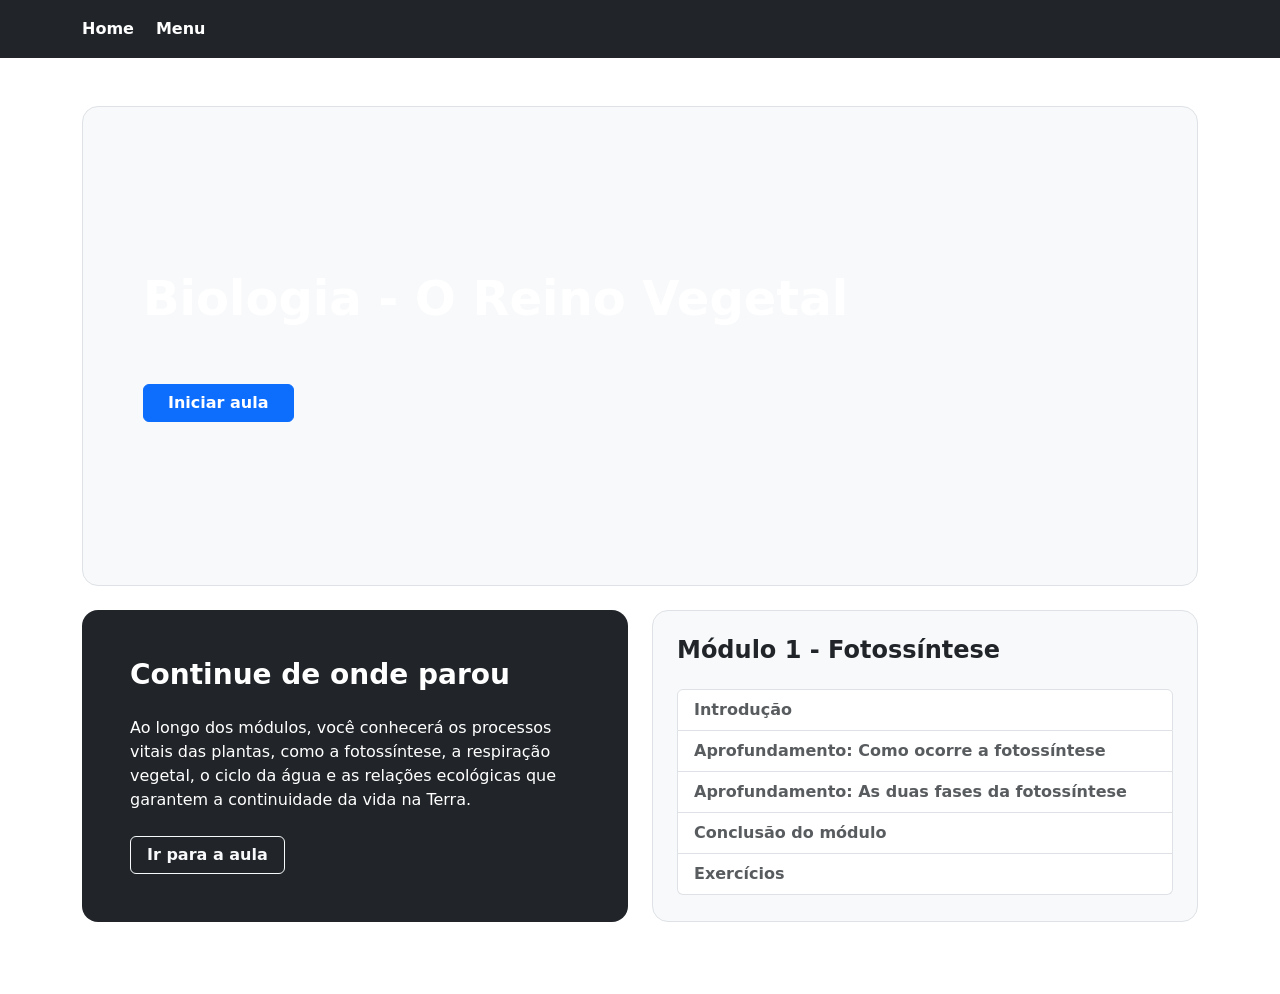
<file: index.html>
<!DOCTYPE html>
<html lang="en">
<head>
	<meta charset="UTF-8">
	<meta name="viewport" content="width=device-width, initial-scale=1.0">
	<meta property="og:title" content="Protótipo Bootstrap" />
	<meta property="og:description" content="Protótipo TCC (Bootstrap)" />
	<meta name="description" content="Protótipo TCC (Bootstrap)"/>
	
  <link rel="stylesheet" href="./assets/app.css">
	<link rel="icon" href="data:image/svg+xml,<svg xmlns='http://www.w3.org/2000/svg' viewBox='0 0 100 100'><text x='50%' y='60%' text-anchor='middle' dominant-baseline='middle' font-size='65'>🍄</text></svg>">
  <link rel="stylesheet" href="./assets/css/bootstrap.min.css">
  <script src="./assets/js/bootstrap.bundle.min.js"></script>

	<title>Página principal</title>
</head>
<body>
	<nav class="navbar navbar-dark bg-dark py-3" aria-label="Navbar">
		<div class="container d-flex gap-3 justify-content-start">
			<a class="text-decoration-none text-bg-dark fw-semibold hover-opacity" href="./index.html" aria-label="Botão para home">Home</a>
			<button class="text-bg-dark fw-semibold border-0 hover-opacity" aria-label="Botão para abrir menu"
				data-bs-toggle="offcanvas" 
        data-bs-target="#menuLateral" 
        aria-controls="menuLateral">Menu</button>
		</div>
	</nav>

  <div class="offcanvas offcanvas-start" tabindex="-1" id="menuLateral" aria-labelledby="menuLateralLabel">
		<div class="offcanvas-header border-bottom">
			<h6 class="offcanvas-title" id="menuLateralLabel">Menu - Módulo 1</h6>
			<button type="button" class="btn-close" data-bs-dismiss="offcanvas" aria-label="Fechar menu"></button>
		</div>
		<div class="offcanvas-body p-0">
			<div class="d-flex flex-column align-items-stretch flex-shrink-0 bg-body-tertiary" style="width: 100%;">
				<div class="list-group list-group-flush border-bottom scrollarea">
					<a href="./index.html" class="list-group-item list-group-item-action active py-4 fw-semibold fs-6" aria-current="true">Home</a>
					<a href="./aulas/introducao.html" class="list-group-item list-group-item-action py-4 fw-semibold fs-6">Introdução</a>
					<a href="./aulas/aprofundamento-1.html" class="list-group-item list-group-item-action py-4 fw-semibold fs-6">Aprofundamento: Como ocorre a fotossíntese</a>
					<a href="./aulas/aprofundamento-2.html" class="list-group-item list-group-item-action py-4 fw-semibold fs-6">Aprofundamento: As duas fases da fotossíntese</a>
					<a href="./aulas/conclusao.html" class="list-group-item list-group-item-action py-4 fw-semibold fs-6">Conclusão do módulo</a>
					<a href="./aulas/exercicios.html" class="list-group-item list-group-item-action py-4 fw-semibold fs-6">Exercícios</a>
				</div>
			</div>
		</div>
	</div>

  <main>
    <div class="container py-5">
      <div class="p-4 p-sm-5 mb-4 border border-1 bg-body-tertiary rounded-4 banner" 
        style="background-image: url('https://cdn.pixabay.com/photo/2015/06/23/17/43/leaf-818936_1280.jpg');
        background-size: cover;
        background-position: center;">
        <div class="container-fluid h-100 text-white d-flex flex-column justify-content-center">
          <h1 class="display-5 fw-bold">Biologia - O Reino Vegetal</h1>
          <div>
            <a href="./aulas/introducao.html" class="btn btn-primary btn-lg-lg mt-5 px-4 fw-semibold">Iniciar aula</a>
          </div>
        </div>
      </div>

      <div class="row align-items-lg-stretch mb-4">
        <div class="col-lg-6">
          <div class="h-100 p-4 p-sm-5 text-bg-dark rounded-4 d-flex flex-column justify-content-center">
            <h2 class="fw-semibold h2-lg h3">Continue de onde parou</h2>
				    <p class="mt-3">Ao longo dos módulos, você conhecerá os processos vitais das plantas, como a fotossíntese, a respiração vegetal, o ciclo da água e as relações ecológicas que garantem a continuidade da vida na Terra.</p>
            <div>
              <a href="./aulas/introducao.html" class="mt-2 fw-semibold btn btn-outline-light px-3">Ir para a aula</a>
            </div>
          </div>
        </div>

        <div class="col-lg-6 mt-4 mt-lg-0">
          <div class="h-100 px-3 px-sm-4 py-4 bg-body-tertiary bg-light border rounded-4 d-flex flex-column justify-content-center">
            <h4 class="fw-semibold">Módulo 1 - Fotossíntese</h4>
            <div class="list-group mt-3">
              <a href="./aulas/introducao.html" class="list-group-item list-group-item-action fw-semibold">Introdução</a>
              <a href="./aulas/aprofundamento-1.html" class="list-group-item list-group-item-action fw-semibold">Aprofundamento: Como ocorre a fotossíntese</a>
              <a href="./aulas/aprofundamento-2.html" class="list-group-item list-group-item-action fw-semibold">Aprofundamento: As duas fases da fotossíntese</a>
              <a href="./aulas/conclusao.html" class="list-group-item list-group-item-action fw-semibold">Conclusão do módulo</a>
              <a href="./aulas/exercicios.html" class="list-group-item list-group-item-action fw-semibold">Exercícios</a>
            </div>
          </div>
        </div>
      </div>
    </div>
  </main>
</body>
</html>
</file>
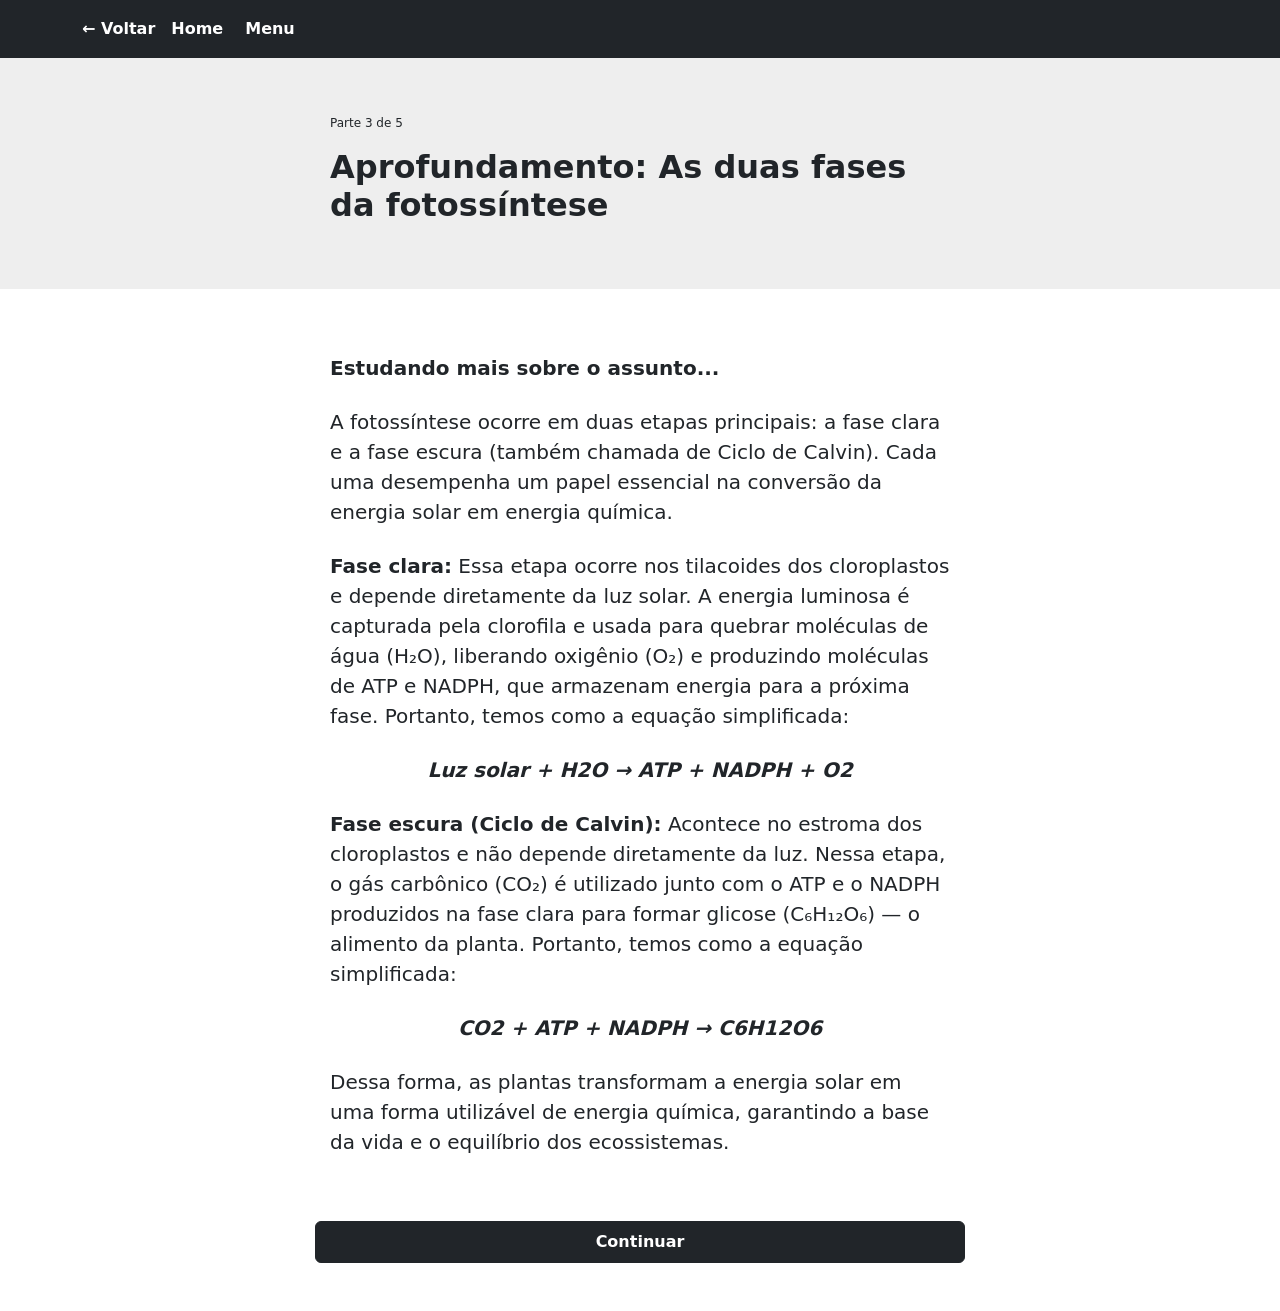
<file: aulas/aprofundamento-2.html>
<!DOCTYPE html>
<html lang="en">
<head>
	<meta charset="UTF-8">
	<meta name="viewport" content="width=device-width, initial-scale=1.0">
	<meta property="og:title" content="Protótipo Bootstrap" />
	<meta property="og:description" content="Protótipo TCC (Bootstrap)" />
	<meta name="description" content="Protótipo TCC (Bootstrap)"/>
	
	<link rel="stylesheet" href="../assets/app.css">
	<link rel="icon" href="data:image/svg+xml,<svg xmlns='http://www.w3.org/2000/svg' viewBox='0 0 100 100'><text x='50%' y='60%' text-anchor='middle' dominant-baseline='middle' font-size='65'>🍄</text></svg>">
	<link rel="stylesheet" href="../assets/css/bootstrap.min.css">
	<script src="../assets/js/bootstrap.bundle.min.js"></script>

	<title>Aprofundamento 2</title>
</head>
<body>
	<nav class="navbar navbar-dark bg-dark py-3" aria-label="Navbar">
		<div class="container d-flex gap-3 justify-content-start">
			<a class="text-decoration-none text-bg-dark fw-semibold hover-opacity" href="./aprofundamento-1.html" aria-label="Botão para home">← Voltar</a>
			<a class="text-decoration-none text-bg-dark fw-semibold hover-opacity" href="../index.html" aria-label="Botão para home">Home</a>
			<button class="text-bg-dark fw-semibold border-0 hover-opacity" aria-label="Botão para abrir menu"
				data-bs-toggle="offcanvas" 
        data-bs-target="#menuLateral" 
        aria-controls="menuLateral">Menu</button>
		</div>
	</nav>

  <div class="offcanvas offcanvas-start" tabindex="-1" id="menuLateral" aria-labelledby="menuLateralLabel">
		<div class="offcanvas-header border-bottom">
			<h6 class="offcanvas-title" id="menuLateralLabel">Menu - Módulo 1</h6>
			<button type="button" class="btn-close" data-bs-dismiss="offcanvas" aria-label="Fechar menu"></button>
		</div>
		<div class="offcanvas-body p-0">
			<div class="d-flex flex-column align-items-stretch flex-shrink-0 bg-body-tertiary" style="width: 100%;">
				<div class="list-group list-group-flush border-bottom scrollarea">
					<a href="../index.html" class="list-group-item list-group-item-action py-4 fw-semibold fs-6">Home</a>
					<a href="./aulas/introducao.html" class="list-group-item list-group-item-action py-4 fw-semibold fs-6">Introdução</a>
					<a href="./aprofundamento-1.html" class="list-group-item list-group-item-action py-4 fw-semibold fs-6">Aprofundamento: Como ocorre a fotossíntese</a>
					<a href="./aprofundamento-2.html" class="list-group-item list-group-item-action py-4 active fw-semibold fs-6" aria-current="true">Aprofundamento: As duas fases da fotossíntese</a>
					<a href="./conclusao.html" class="list-group-item list-group-item-action py-4 fw-semibold fs-6">Conclusão do módulo</a>
					<a href="./exercicios.html" class="list-group-item list-group-item-action py-4 fw-semibold fs-6">Exercícios</a>
				</div>
			</div>
		</div>
	</div>

	<main class="pb-5">
		<div class="py-6 bg-lightgray">
			<div class="tight-container">
				<p class="fs-7">Parte 3 de 5</p>
				<h2 class="fw-bold">Aprofundamento: As duas fases da fotossíntese</h2>
			</div>
    </div>
		<div class="tight-container py-5 text-responsive">
			<p class="mt-lg-3 fw-bold">Estudando mais sobre o assunto...</p>
			<p class="mt-lg-4">A fotossíntese ocorre em duas etapas principais: a fase clara e a fase escura (também chamada de Ciclo de Calvin). Cada uma desempenha um papel essencial na conversão da energia solar em energia química.</p>
      <p class="mt-lg-4"><strong>Fase clara:</strong> Essa etapa ocorre nos tilacoides dos cloroplastos e depende diretamente da luz solar. A energia luminosa é capturada pela clorofila e usada para quebrar moléculas de água (H₂O), liberando oxigênio (O₂) e produzindo moléculas de ATP e NADPH, que armazenam energia para a próxima fase. Portanto, temos como a equação simplificada:</p>
			<p class="mt-lg-4 text-center fst-italic fw-bold">Luz solar + H2O → ATP + NADPH + O2</p>
      <p class="mt-lg-4"><strong>Fase escura (Ciclo de Calvin):</strong> Acontece no estroma dos cloroplastos e não depende diretamente da luz. Nessa etapa, o gás carbônico (CO₂) é utilizado junto com o ATP e o NADPH produzidos na fase clara para formar glicose (C₆H₁₂O₆) — o alimento da planta. Portanto, temos como a equação simplificada:</p>
			<p class="mt-lg-4 text-center fst-italic fw-bold">CO2 + ATP + NADPH → C6H12O6</p>
      <p class="mt-lg-4">Dessa forma, as plantas transformam a energia solar em uma forma utilizável de energia química, garantindo a base da vida e o equilíbrio dos ecossistemas.</p>
		</div>

		<a href="./conclusao.html" class="tight-container text-center d-block btn btn-dark py-2 fw-semibold">Continuar</a>
	</main>
</body>
</html>
</file>
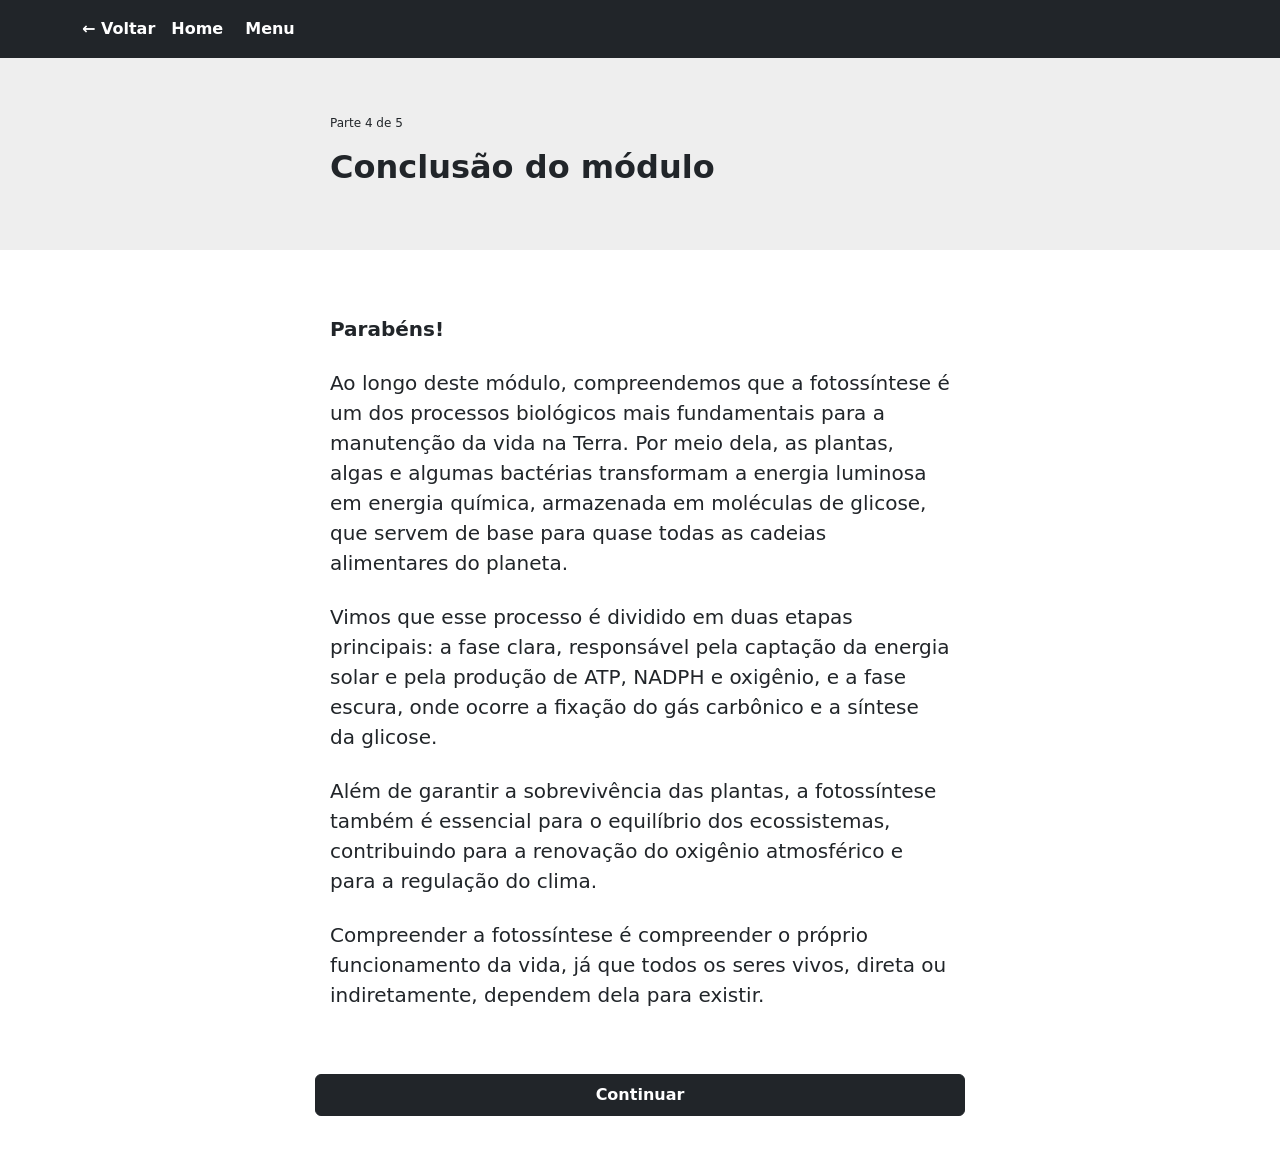
<file: aulas/conclusao.html>
<!DOCTYPE html>
<html lang="en">
<head>
	<meta charset="UTF-8">
	<meta name="viewport" content="width=device-width, initial-scale=1.0">
	<meta property="og:title" content="Protótipo Bootstrap" />
	<meta property="og:description" content="Protótipo TCC (Bootstrap)" />
	<meta name="description" content="Protótipo TCC (Bootstrap)"/>
	
	<link rel="stylesheet" href="../assets/app.css">
	<link rel="icon" href="data:image/svg+xml,<svg xmlns='http://www.w3.org/2000/svg' viewBox='0 0 100 100'><text x='50%' y='60%' text-anchor='middle' dominant-baseline='middle' font-size='65'>🍄</text></svg>">
	<link rel="stylesheet" href="../assets/css/bootstrap.min.css">
	<script src="../assets/js/bootstrap.bundle.min.js"></script>

	<title>Conclusão</title>
</head>
<body>
	<nav class="navbar navbar-dark bg-dark py-3" aria-label="Navbar">
		<div class="container d-flex gap-3 justify-content-start">
			<a class="text-decoration-none text-bg-dark fw-semibold hover-opacity" href="./aprofundamento-2.html" aria-label="Botão para home">← Voltar</a>
			<a class="text-decoration-none text-bg-dark fw-semibold hover-opacity" href="../index.html" aria-label="Botão para home">Home</a>
			<button class="text-bg-dark fw-semibold border-0 hover-opacity" aria-label="Botão para abrir menu"
				data-bs-toggle="offcanvas" 
        data-bs-target="#menuLateral" 
        aria-controls="menuLateral">Menu</button>
		</div>
	</nav>

  <div class="offcanvas offcanvas-start" tabindex="-1" id="menuLateral" aria-labelledby="menuLateralLabel">
		<div class="offcanvas-header border-bottom">
			<h6 class="offcanvas-title" id="menuLateralLabel">Menu - Módulo 1</h6>
			<button type="button" class="btn-close" data-bs-dismiss="offcanvas" aria-label="Fechar menu"></button>
		</div>
		<div class="offcanvas-body p-0">
			<div class="d-flex flex-column align-items-stretch flex-shrink-0 bg-body-tertiary" style="width: 100%;">
				<div class="list-group list-group-flush border-bottom scrollarea">
					<a href="../index.html" class="list-group-item list-group-item-action py-4 fw-semibold fs-6">Home</a>
					<a href="./introducao.html" class="list-group-item list-group-item-action py-4 fw-semibold fs-6">Introdução</a>
					<a href="./aprofundamento-1.html" class="list-group-item list-group-item-action py-4 fw-semibold fs-6">Aprofundamento: Como ocorre a fotossíntese</a>
					<a href="./aprofundamento-2.html" class="list-group-item list-group-item-action py-4 fw-semibold fs-6">Aprofundamento: As duas fases da fotossíntese</a>
					<a href="./conclusao.html" class="list-group-item list-group-item-action py-4 active fw-semibold fs-6" aria-current="true">Conclusão do módulo</a>
					<a href="./exercicios.html" class="list-group-item list-group-item-action py-4 fw-semibold fs-6">Exercícios</a>
				</div>
			</div>
		</div>
	</div>

	<main class="pb-5">
		<div class="py-6 bg-lightgray">
			<div class="tight-container">
				<p class="fs-7">Parte 4 de 5</p>
				<h2 class="fw-bold">Conclusão do módulo</h2>
			</div>
    </div>
		<div class="tight-container py-5 text-responsive">
			<p class="mt-lg-3 fw-bold">Parabéns!</p>
			<p class="mt-lg-4">Ao longo deste módulo, compreendemos que a fotossíntese é um dos processos biológicos mais fundamentais para a manutenção da vida na Terra. Por meio dela, as plantas, algas e algumas bactérias transformam a energia luminosa em energia química, armazenada em moléculas de glicose, que servem de base para quase todas as cadeias alimentares do planeta.</p>
      <p class="mt-lg-4">Vimos que esse processo é dividido em duas etapas principais: a fase clara, responsável pela captação da energia solar e pela produção de ATP, NADPH e oxigênio, e a fase escura, onde ocorre a fixação do gás carbônico e a síntese da glicose.</p>
      <p class="mt-lg-4">Além de garantir a sobrevivência das plantas, a fotossíntese também é essencial para o equilíbrio dos ecossistemas, contribuindo para a renovação do oxigênio atmosférico e para a regulação do clima.</p>
      <p class="mt-lg-4">Compreender a fotossíntese é compreender o próprio funcionamento da vida, já que todos os seres vivos, direta ou indiretamente, dependem dela para existir.</p>
    </div>

		<a href="./exercicios.html" class="tight-container text-center d-block btn btn-dark py-2 fw-semibold">Continuar</a>
	</main>
</body>
</html>
</file>
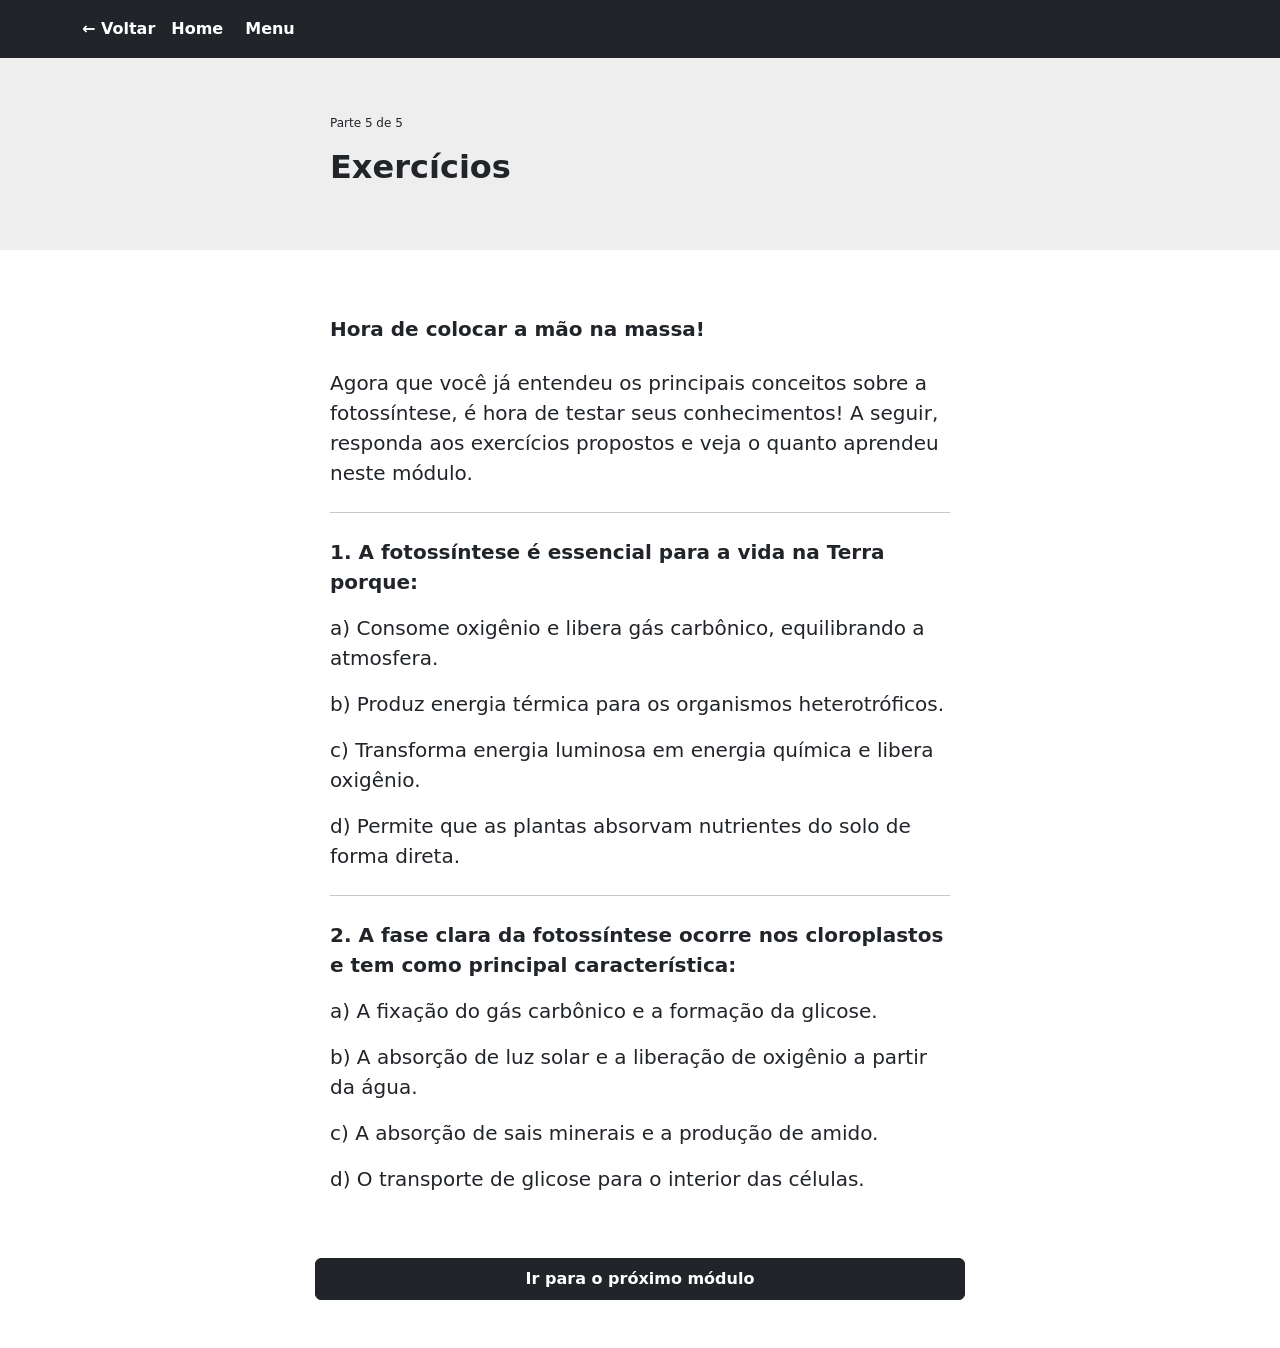
<file: aulas/exercicios.html>
<!DOCTYPE html>
<html lang="en">
<head>
	<meta charset="UTF-8">
	<meta name="viewport" content="width=device-width, initial-scale=1.0">
	<meta property="og:title" content="Protótipo Bootstrap" />
	<meta property="og:description" content="Protótipo TCC (Bootstrap)" />
	<meta name="description" content="Protótipo TCC (Bootstrap)"/>
	
	<link rel="stylesheet" href="../assets/app.css">
	<link rel="icon" href="data:image/svg+xml,<svg xmlns='http://www.w3.org/2000/svg' viewBox='0 0 100 100'><text x='50%' y='60%' text-anchor='middle' dominant-baseline='middle' font-size='65'>🍄</text></svg>">
	<link rel="stylesheet" href="../assets/css/bootstrap.min.css">
	<script src="../assets/js/bootstrap.bundle.min.js"></script>

	<title>Exercícios</title>
</head>
<body>
	<nav class="navbar navbar-dark bg-dark py-3" aria-label="Navbar">
		<div class="container d-flex gap-3 justify-content-start">
			<a class="text-decoration-none text-bg-dark fw-semibold hover-opacity" href="./conclusao.html" aria-label="Botão para home">← Voltar</a>
			<a class="text-decoration-none text-bg-dark fw-semibold hover-opacity" href="../index.html" aria-label="Botão para home">Home</a>
			<button class="text-bg-dark fw-semibold border-0 hover-opacity" aria-label="Botão para abrir menu"
				data-bs-toggle="offcanvas" 
        data-bs-target="#menuLateral" 
        aria-controls="menuLateral">Menu</button>
		</div>
	</nav>

	<div class="offcanvas offcanvas-start" tabindex="-1" id="menuLateral" aria-labelledby="menuLateralLabel">
		<div class="offcanvas-header border-bottom">
			<h6 class="offcanvas-title" id="menuLateralLabel">Menu - Módulo 1</h6>
			<button type="button" class="btn-close" data-bs-dismiss="offcanvas" aria-label="Fechar menu"></button>
		</div>
		<div class="offcanvas-body p-0">
			<div class="d-flex flex-column align-items-stretch flex-shrink-0 bg-body-tertiary" style="width: 100%;">
				<div class="list-group list-group-flush border-bottom scrollarea">
					<a href="../index.html" class="list-group-item list-group-item-action py-4 fw-semibold fs-6">Home</a>
					<a href="./introducao.html" class="list-group-item list-group-item-action py-4 fw-semibold fs-6">Introdução</a>
					<a href="./aprofundamento-1.html" class="list-group-item list-group-item-action py-4 fw-semibold fs-6">Aprofundamento: Como ocorre a fotossíntese</a>
					<a href="./aprofundamento-2.html" class="list-group-item list-group-item-action py-4 fw-semibold fs-6">Aprofundamento: As duas fases da fotossíntese</a>
					<a href="./conclusao.html" class="list-group-item list-group-item-action py-4 fw-semibold fs-6">Conclusão do módulo</a>
					<a href="./exercicios.html" class="list-group-item list-group-item-action py-4 active fw-semibold fs-6" aria-current="true">Exercícios</a>
				</div>
			</div>
		</div>
	</div>

	<main class="pb-5">
		<div class="py-6 bg-lightgray">
			<div class="tight-container">
				<p class="fs-7">Parte 5 de 5</p>
				<h2 class="fw-bold">Exercícios</h2>
			</div>
    </div>
		<div class="tight-container py-5 text-responsive">
			<p class="mt-lg-3 fw-bold">Hora de colocar a mão na massa!</p>
      <p class="mt-lg-4">Agora que você já entendeu os principais conceitos sobre a fotossíntese, é hora de testar seus conhecimentos! A seguir, responda aos exercícios propostos e veja o quanto aprendeu neste módulo.</p>
      <hr class="my-4"/>
      <div>
        <p class="fw-bold">1. A fotossíntese é essencial para a vida na Terra porque:</p>
        <ul class="list-unstyled">
          <li class="mt-lg-3 mt-2">a) Consome oxigênio e libera gás carbônico, equilibrando a atmosfera.</li>
          <li class="mt-lg-3 mt-2">b) Produz energia térmica para os organismos heterotróficos.</li>
          <li class="mt-lg-3 mt-2">c) Transforma energia luminosa em energia química e libera oxigênio.</li>
          <li class="mt-lg-3 mt-2">d) Permite que as plantas absorvam nutrientes do solo de forma direta.</li>
        </ul>
      </div>
      <hr class="my-4"/>
      <div>
        <p class="fw-bold">2. A fase clara da fotossíntese ocorre nos cloroplastos e tem como principal característica:</p>
        <ul class="list-unstyled">
          <li class="mt-lg-3 mt-2">a) A fixação do gás carbônico e a formação da glicose.</li>
          <li class="mt-lg-3 mt-2">b) A absorção de luz solar e a liberação de oxigênio a partir da água.</li>
          <li class="mt-lg-3 mt-2">c) A absorção de sais minerais e a produção de amido.</li>
          <li class="mt-lg-3 mt-2">d) O transporte de glicose para o interior das células.</li>
        </ul>
      </div>
    </div>

		<a href="../index.html" class="tight-container text-center d-block btn btn-dark py-2 fw-semibold">Ir para o próximo módulo</a>
	</main>
</body>
</html>
</file>
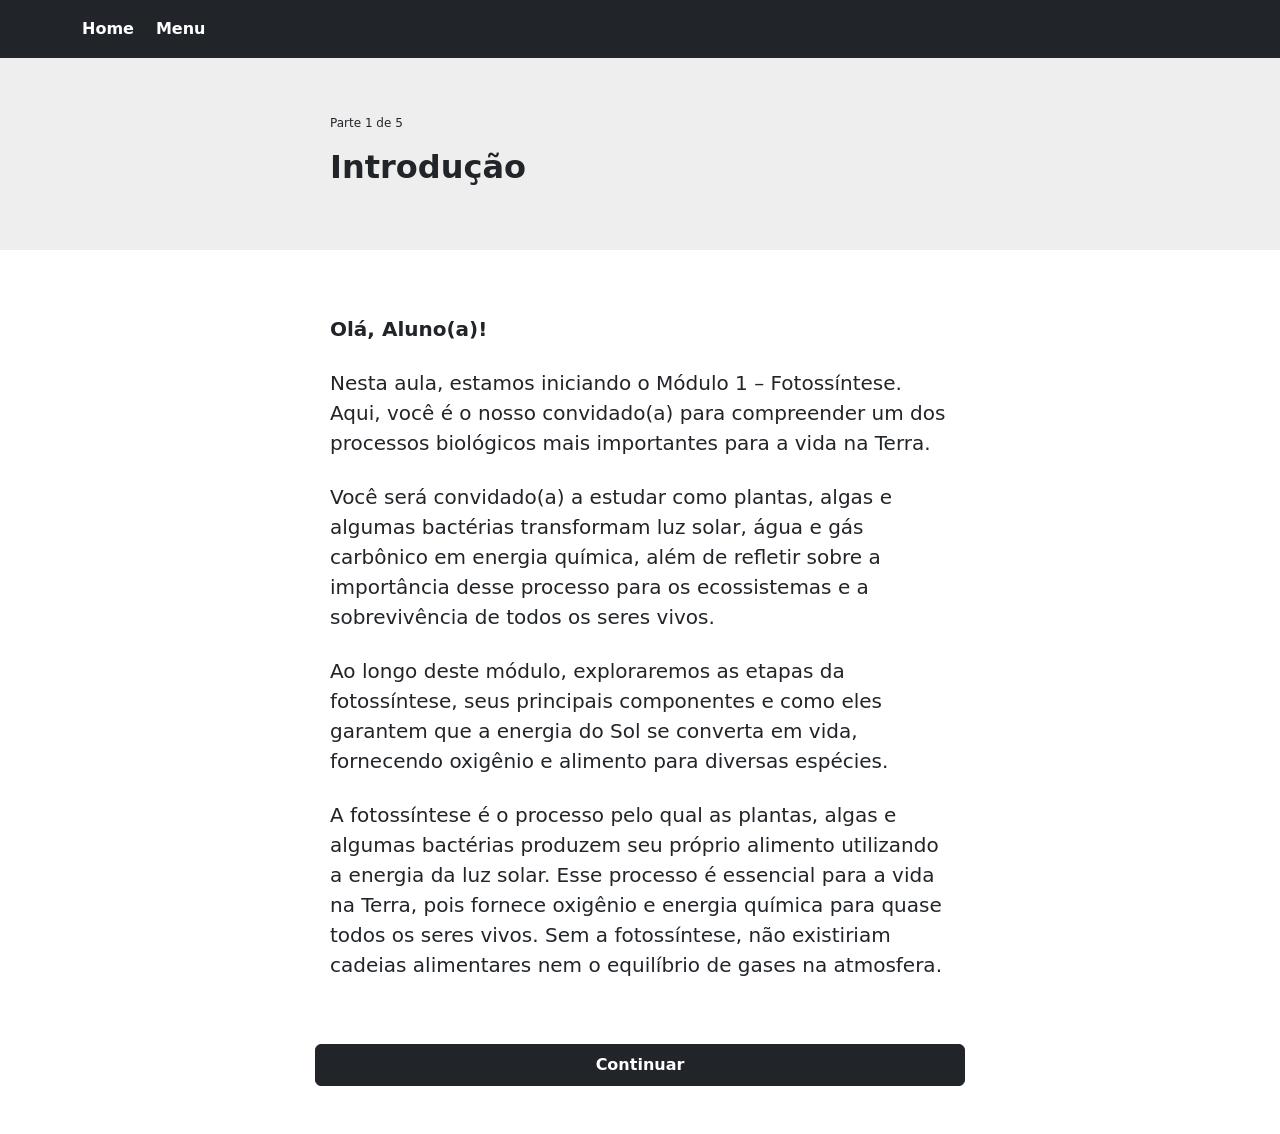
<file: aulas/introducao.html>
<!DOCTYPE html>
<html lang="en">
<head>
	<meta charset="UTF-8">
	<meta name="viewport" content="width=device-width, initial-scale=1.0">
	<meta property="og:title" content="Protótipo Bootstrap" />
	<meta property="og:description" content="Protótipo TCC (Bootstrap)" />
	<meta name="description" content="Protótipo TCC (Bootstrap)"/>
	
	<link rel="stylesheet" href="../assets/app.css">
	<link rel="icon" href="data:image/svg+xml,<svg xmlns='http://www.w3.org/2000/svg' viewBox='0 0 100 100'><text x='50%' y='60%' text-anchor='middle' dominant-baseline='middle' font-size='65'>🍄</text></svg>">
	<link rel="stylesheet" href="../assets/css/bootstrap.min.css">
	<script src="../assets/js/bootstrap.bundle.min.js"></script>

	<title>Introdução</title>
</head>
<body>
	<nav class="navbar navbar-dark bg-dark py-3" aria-label="Navbar">
		<div class="container d-flex gap-3 justify-content-start">
			<a class="text-decoration-none text-bg-dark fw-semibold hover-opacity" href="../index.html" aria-label="Botão para home">Home</a>
			<button class="text-bg-dark fw-semibold border-0 hover-opacity" aria-label="Botão para abrir menu"
				data-bs-toggle="offcanvas" 
        data-bs-target="#menuLateral" 
        aria-controls="menuLateral">Menu</button>
		</div>
	</nav>

  <div class="offcanvas offcanvas-start" tabindex="-1" id="menuLateral" aria-labelledby="menuLateralLabel">
		<div class="offcanvas-header border-bottom">
			<h6 class="offcanvas-title" id="menuLateralLabel">Menu - Módulo 1</h6>
			<button type="button" class="btn-close" data-bs-dismiss="offcanvas" aria-label="Fechar menu"></button>
		</div>
		<div class="offcanvas-body p-0">
			<div class="d-flex flex-column align-items-stretch flex-shrink-0 bg-body-tertiary" style="width: 100%;">
				<div class="list-group list-group-flush border-bottom scrollarea">
					<a href="../index.html" class="list-group-item list-group-item-action py-4 fw-semibold fs-6">Home</a>
					<a href="./introducao.html" class="list-group-item list-group-item-action py-4 active fw-semibold fs-6" aria-current="true">Introdução</a>
					<a href="./aprofundamento-1.html" class="list-group-item list-group-item-action py-4 fw-semibold fs-6">Aprofundamento: Como ocorre a fotossíntese</a>
					<a href="./aprofundamento-2.html" class="list-group-item list-group-item-action py-4 fw-semibold fs-6">Aprofundamento: As duas fases da fotossíntese</a>
					<a href="./conclusao.html" class="list-group-item list-group-item-action py-4 fw-semibold fs-6">Conclusão do módulo</a>
					<a href="./exercicios.html" class="list-group-item list-group-item-action py-4 fw-semibold fs-6">Exercícios</a>
				</div>
			</div>
		</div>
	</div>

	<main class="pb-5">
		<div class="py-6 bg-lightgray">
			<div class="tight-container">
				<p class="fs-7">Parte 1 de 5</p>
				<h2 class="fw-bold">Introdução</h2>
			</div>
    </div>
		<div class="tight-container py-5 text-responsive">
			<p class="mt-lg-3 fw-bold">Olá, Aluno(a)!</p>
			<p class="mt-lg-4">Nesta aula, estamos iniciando o Módulo 1 – Fotossíntese. Aqui, você é o nosso convidado(a) para compreender um dos processos biológicos mais importantes para a vida na Terra.</p>
			<p class="mt-lg-4">Você será convidado(a) a estudar como plantas, algas e algumas bactérias transformam luz solar, água e gás carbônico em energia química, além de refletir sobre a importância desse processo para os ecossistemas e a sobrevivência de todos os seres vivos.</p>
			<p class="mt-lg-4">Ao longo deste módulo, exploraremos as etapas da fotossíntese, seus principais componentes e como eles garantem que a energia do Sol se converta em vida, fornecendo oxigênio e alimento para diversas espécies.</p>
			<p class="mt-lg-4">A fotossíntese é o processo pelo qual as plantas, algas e algumas bactérias produzem seu próprio alimento utilizando a energia da luz solar. Esse processo é essencial para a vida na Terra, pois fornece oxigênio e energia química para quase todos os seres vivos. Sem a fotossíntese, não existiriam cadeias alimentares nem o equilíbrio de gases na atmosfera.</p>
		</div>

		<a href="./aprofundamento-1.html" class="tight-container text-center d-block btn btn-dark py-2 fw-semibold">Continuar</a>
	</main>
</body>
</html>
</file>
<file: assets/app.css>
.banner {
  height: 24rem;
}

@media (min-width: 992px) {
  .banner {
    height: 30rem;
  }
}

.border-dark-bg {
  border-color: rgb(51, 45, 45);
}

.tight-container {
  max-width: 650px;
  margin: 0 auto;
  padding: 0 15px;
}

.hover-opacity:hover {
  opacity: 0.8;
}

.bg-lightgray {
  background-color: rgb(238, 238, 238);
}

.fs-7 {
  font-size: 0.75rem;
}

.py-6 {
  padding-top: 3.5rem;
  padding-bottom: 3.5rem;
}

.text-responsive {
  font-size: 1rem;
}

@media (min-width: 992px) {
  .text-responsive {
    font-size: 1.25rem;
  }
}
</file>
